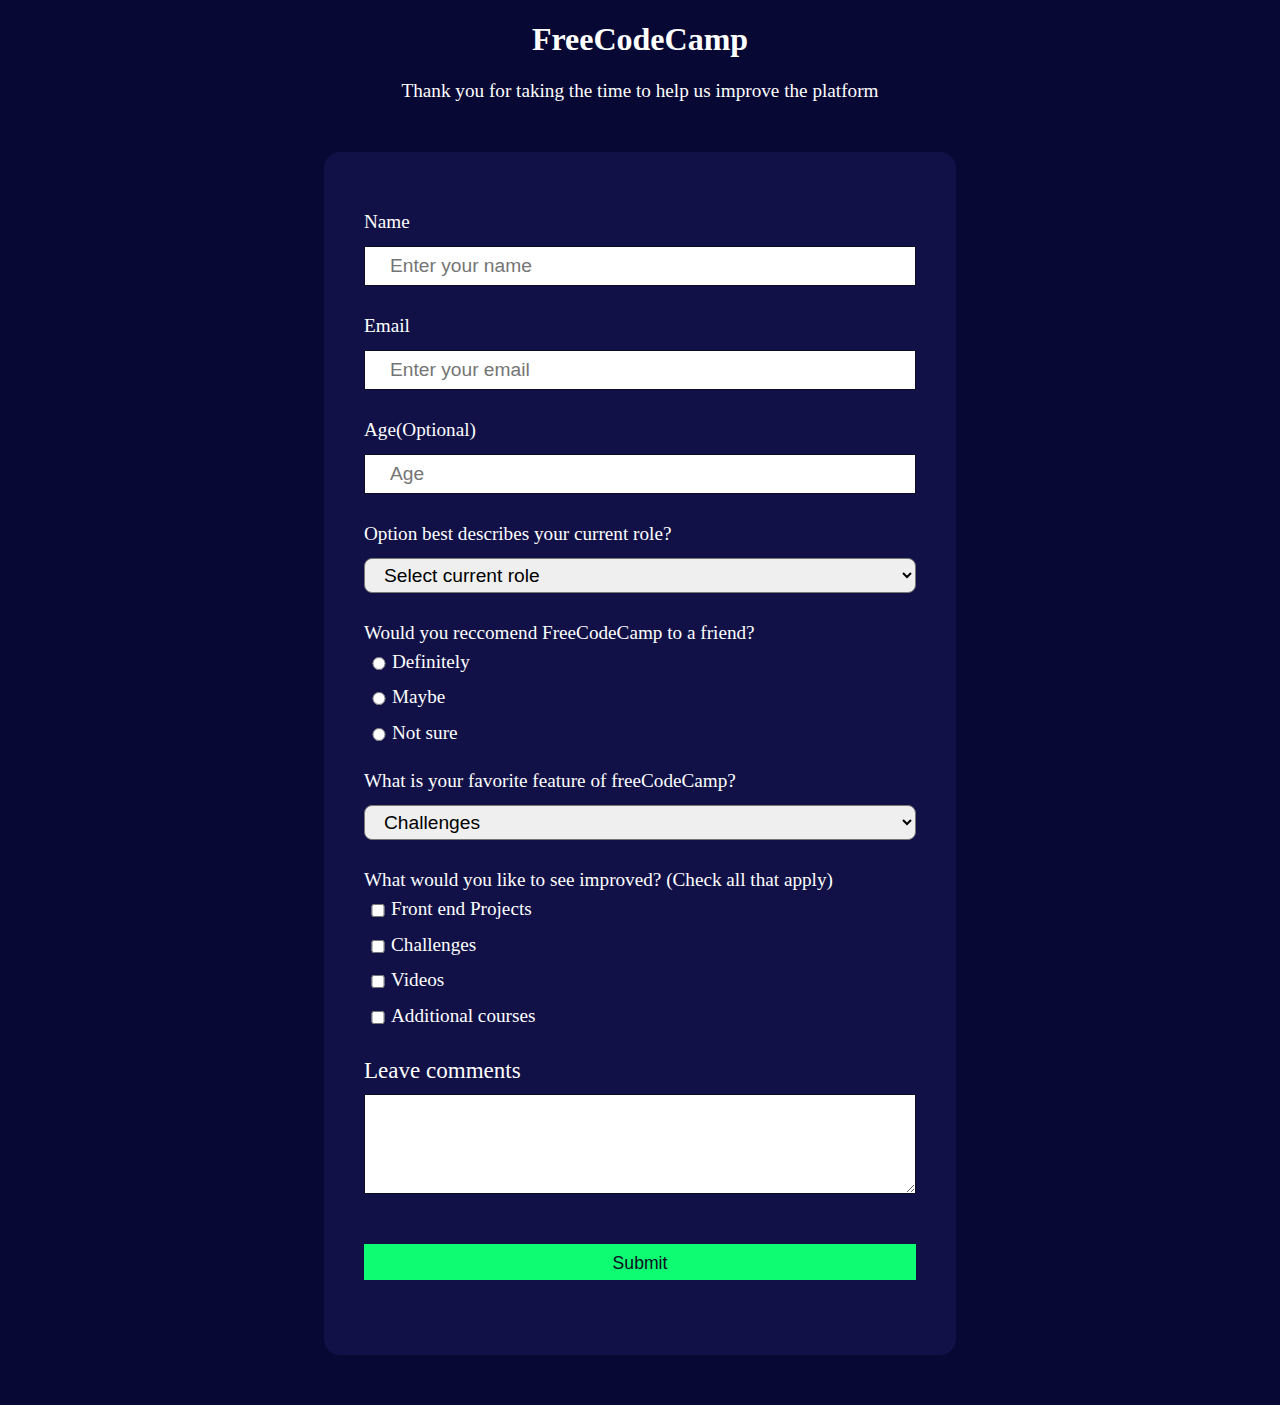
<file: index.html>
<!DOCTYPE html>
    <html lang="en">
    <head>
        <meta charset="UTF-8">
        <meta http-equiv="X-UA-Compatible" content="IE=edge">
        <meta name="viewport" content="width=device-width, initial-scale=1.0">
        <title>survey</title>
        <link rel="stylesheet" href="style.css">
    </head>
    <body>
        <div class="text-center">
            <h1 id="title">FreeCodeCamp</h1>
            <p id="description">Thank you for taking the time to help us improve the platform</p>
        </div>
        <form id="survey-form">
            <p>Name</p>
            <label id="name-label"><input id="name" type="text"placeholder="Enter your name" value="" name="name"/></label>
            <p>Email</p>
            <label id="email-label">
                <input id="email" type="email"placeholder="Enter your email" value="" name="email"/>
            </label>
            <p>Age(Optional)</p>
            <label id="number-label">
                <input id="number" type="number" min="13" max="100" placeholder="Age" value="" name="number"/>
            </label>
           <p>Option best describes your current role?</p>
            <label for="dropdown"> </label>
            <select id="dropdown" name="dropdown"class="drop" >
                <option value="">Select current role</option>
                <option value="2">Student</option>
                <option value="3">Full Time Job</option>
                <option value="4">Full Time Learner</option>
                <option value="5">Prefer Not To Say</option>
                <option value="6">Other</option>
            </select>
           <p> Would you reccomend FreeCodeCamp to a friend?</p>
            <label><input type="radio" value="Definitely" class="inline" name="recommend">Definitely</label>
            <label><input type="radio" value="Maybe" class="inline" name="recommend">Maybe</label>
            <label><input type="radio" value="Not sure" class="inline" name="recommend">Not sure</label>
            <p>What is your favorite feature of freeCodeCamp?</p>
            <label for="dropdown" ></label>
            <select id="dropdown" name="dropdown"class="opt">
            <option value="">Challenges</option>
            <option value="1">Project</option>
        </select>
        <p>What would you like to see improved? (Check all that apply)</p>
        <label><input type="checkbox"class="inline"/>Front end Projects</label>
        <label><input type="checkbox"class="inline"/>Challenges</label>
        <label><input type="checkbox"class="inline"/>Videos</label>
        <label><input type="checkbox"class="inline"/>Additional courses</label>
        <label>
        <p>Leave comments</p>
        <textarea class="textarea">

        </textarea>
    </label>
    <input type="submit"value="Submit"/>
        </form>
    </body>
    </html>
</html>
</file>
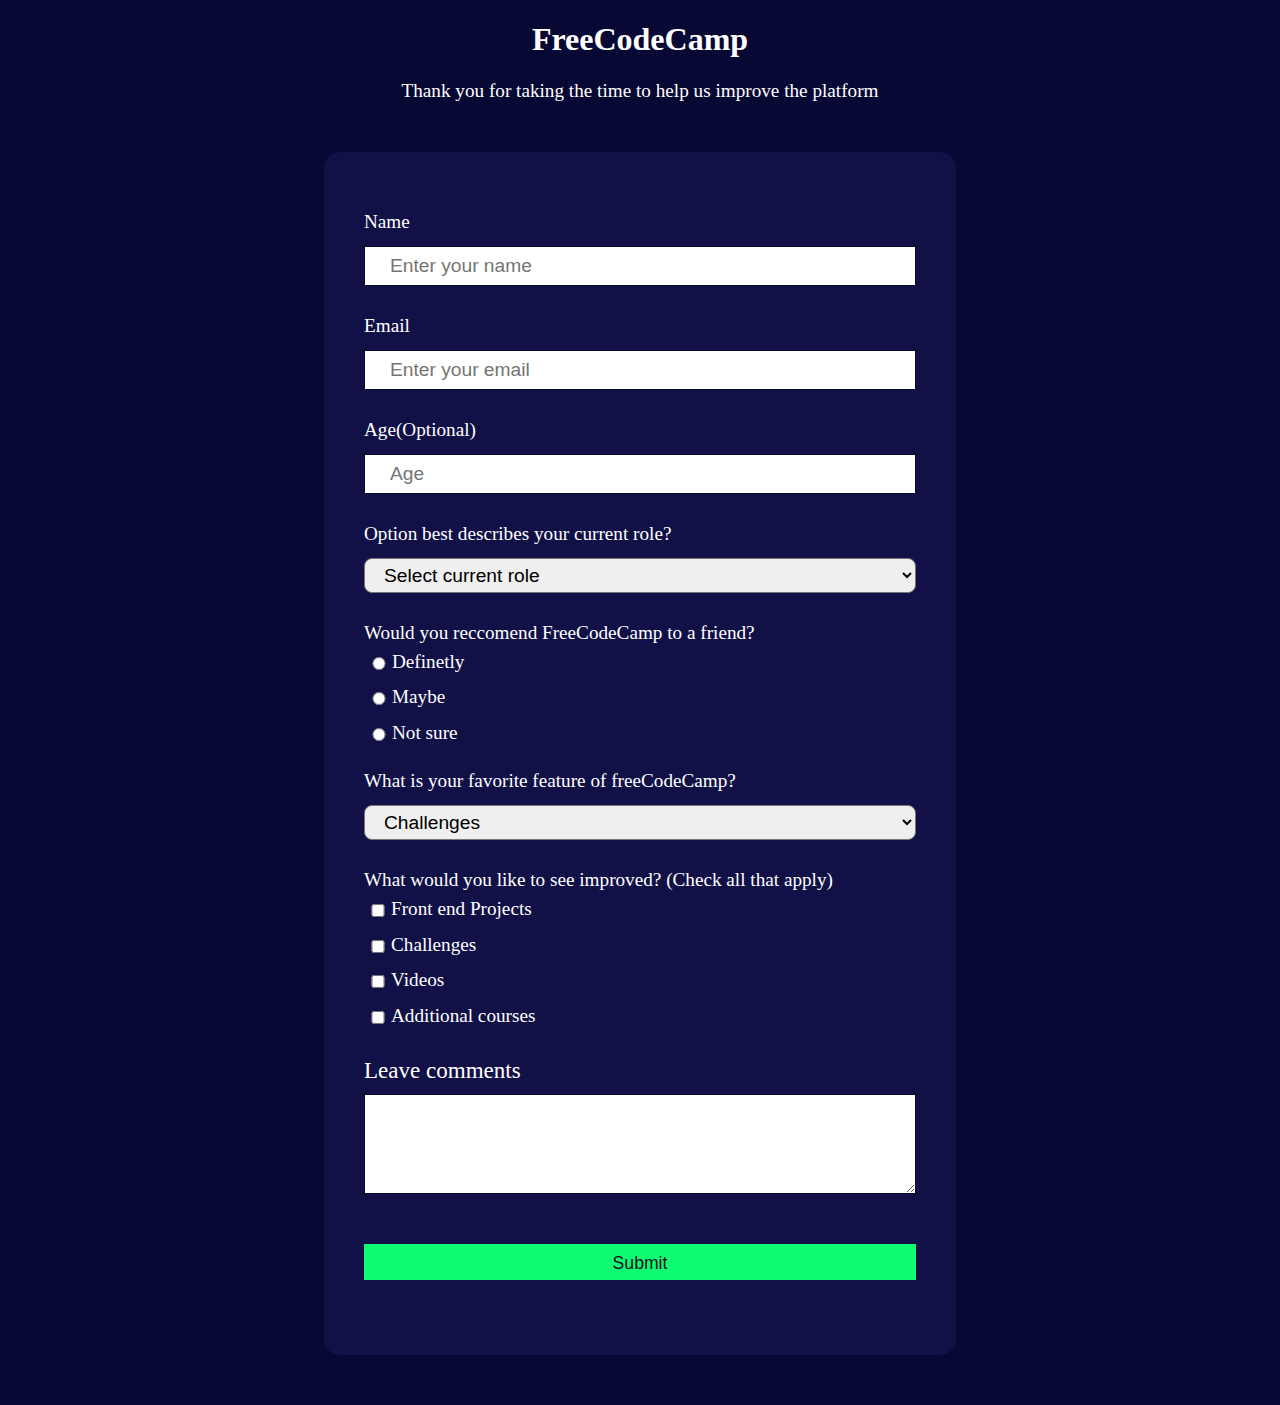
<file: form.html>
<!DOCTYPE html>
    <html lang="en">
    <head>
        <meta charset="UTF-8">
        <meta http-equiv="X-UA-Compatible" content="IE=edge">
        <meta name="viewport" content="width=device-width, initial-scale=1.0">
        <title>survey</title>
        <link rel="stylesheet" href="style.css">
    </head>
    <body>
        <div class="text-center">
            <h1 id="title">FreeCodeCamp</h1>
            <p id="description">Thank you for taking the time to help us improve the platform</p>
        </div>
        <form id="survey-form">
            <p>Name</p>
            <label id="name-label"><input id="name" type="text"placeholder="Enter your name"/></label>
            <p>Email</p>
            <label id="email-label"><input id="email" type="email"placeholder="Enter your email"/></label>
            <p>Age(Optional)</p>
            <label id="number-label"><input id="number" type="number"min="13"max="100"placeholder="Age"/></Option></label>
           <p>Option best describes your current role?</p>
            <label for="dropdown"> </label>
            <select id="dropdown" name="dropdown"class="drop" >
                <option value="">Select current role</option>
                <option value="2">Student</option>
                <option value="3">Full Time Job</option>
                <option value="4">Full Time Learner</option>
                <option value="5">Prefer Not To Say</option>
                <option value="6">Other</option>
            </select>
           <p> Would you reccomend FreeCodeCamp to a friend?</p>
            <label><input type="radio"value="value"class="inline"required>Definetly</label>
            <label><input type="radio"value="value"class="inline"required>Maybe</label>
            <label><input type="radio"value="value"class="inline"required>Not sure</label>
            <p>What is your favorite feature of freeCodeCamp?</p>
            <label for="dropdown" ></label>
            <select id="dropdown" name="dropdown"class="opt">
            <option value="">Challenges</option>
            <option value="1">Project</option>
        </select>
        <p>What would you like to see improved? (Check all that apply)</p>
        <label><input type="checkbox"class="inline"/>Front end Projects</label>
        <label><input type="checkbox"class="inline"/>Challenges</label>
        <label><input type="checkbox"class="inline"/>Videos</label>
        <label><input type="checkbox"class="inline"/>Additional courses</label>
        <label>
        <p>Leave comments</p>
        <textarea class="textarea">

        </textarea>
    </label>
    <input type="submit"value="Submit"/>
        </form>
    </body>
    </html>
</html>
</file>
<file: style.css>
body{
    background: #080835;
    color: white;
    font-family: tahoma;
    font-size: 16px;
}

.text-center {
    text-align: center;
}

p {
    margin-bottom: 0;
    font-size: 1.2em;
}

form{
    width: 50%;
    margin: 50px auto;
    min-width: 400px;
    background: #111147;
    border-radius: 16px;
    padding: 2.5rem;
}
label{
    margin: 0.5% 0;
    display: block;
    font-size: 1.2em;
}
input,textarea,select{
    margin: 10px,0,0,0;
    width: 30%;
    min-width: 5em;
}
input,textarea{
    background-color: white;
    border: 1px solid rgb(13, 12, 34);
    color: rgb(13, 12, 34);
    width: 100%;
    padding: 8px 25px;
    font-size: 1.2rem;
    margin-top: 10px;
    margin-bottom: 10px
}

.inline{
    width:unset;
    margin: 0,0.5,0,0;
    vertical-align: middle;
    font-size: 4px;
}

input[type= "submit" ] {
display: block;
width: 100%;
margin: 2em auto;
height: 2em;
font-size: 1.1em;
background-color: #0efc71;
border-color: white;
min-width: 300px;
border-color: #0efc71;
}

.drop{
width: 100%;
border-radius: 8px;
padding: 5px 15px;
font-size: 1.2rem;
margin-top: 10px;
margin-bottom: 10px;
}

.opt{
    width: 100%;
    border-radius:8px;
    padding: 5px 15px;
    font-size: 1.2rem;
    margin-top: 10px;
    margin-bottom: 10px;
}

.textarea{
    height: 100px;
    width: 100%;
}

*{
    box-sizing: border-box;
}
</file>
